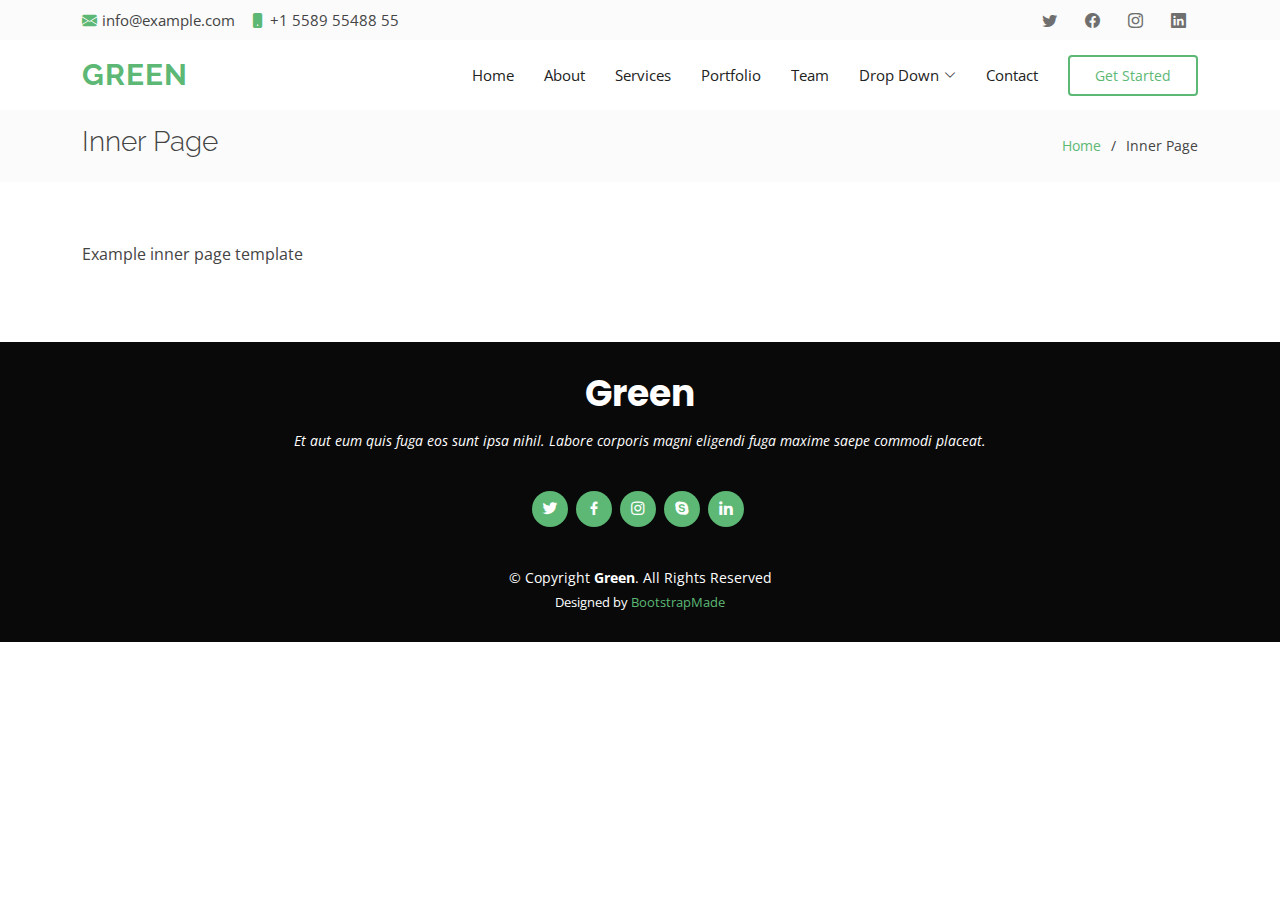
<file: inner-page.html>
<!DOCTYPE html>
<html lang="en">

<head>
  <meta charset="utf-8">
  <meta content="width=device-width, initial-scale=1.0" name="viewport">

  <title>Inner Page - Green Bootstrap Template</title>
  <meta content="" name="description">
  <meta content="" name="keywords">

  <!-- Favicons -->
  <link href="assets/img/favicon.png" rel="icon">
  <link href="assets/img/apple-touch-icon.png" rel="apple-touch-icon">

  <!-- Google Fonts -->
  <link href="https://fonts.googleapis.com/css?family=Open+Sans:300,300i,400,400i,600,600i,700,700i|Raleway:300,300i,400,400i,500,500i,600,600i,700,700i|Poppins:300,300i,400,400i,500,500i,600,600i,700,700i" rel="stylesheet">

  <!-- Vendor CSS Files -->
  <link href="assets/vendor/animate.css/animate.min.css" rel="stylesheet">
  <link href="assets/vendor/bootstrap/css/bootstrap.min.css" rel="stylesheet">
  <link href="assets/vendor/bootstrap-icons/bootstrap-icons.css" rel="stylesheet">
  <link href="assets/vendor/boxicons/css/boxicons.min.css" rel="stylesheet">
  <link href="assets/vendor/glightbox/css/glightbox.min.css" rel="stylesheet">
  <link href="assets/vendor/swiper/swiper-bundle.min.css" rel="stylesheet">

  <!-- Template Main CSS File -->
  <link href="assets/css/style.css" rel="stylesheet">

  <!-- =======================================================
  * Template Name: Green
  * Updated: Sep 18 2023 with Bootstrap v5.3.2
  * Template URL: https://bootstrapmade.com/green-free-one-page-bootstrap-template/
  * Author: BootstrapMade.com
  * License: https://bootstrapmade.com/license/
  ======================================================== -->
</head>

<body>

  <!-- ======= Top Bar ======= -->
  <section id="topbar" class="d-flex align-items-center">
    <div class="container d-flex justify-content-center justify-content-md-between">
      <div class="contact-info d-flex align-items-center">
        <i class="bi bi-envelope-fill"></i><a href="mailto:contact@example.com">info@example.com</a>
        <i class="bi bi-phone-fill phone-icon"></i> +1 5589 55488 55
      </div>
      <div class="social-links d-none d-md-block">
        <a href="#" class="twitter"><i class="bi bi-twitter"></i></a>
        <a href="#" class="facebook"><i class="bi bi-facebook"></i></a>
        <a href="#" class="instagram"><i class="bi bi-instagram"></i></a>
        <a href="#" class="linkedin"><i class="bi bi-linkedin"></i></i></a>
      </div>
    </div>
  </section>

  <!-- ======= Header ======= -->
  <header id="header" class="d-flex align-items-center">
    <div class="container d-flex align-items-center">

      <h1 class="logo me-auto"><a href="index.html">Green</a></h1>
      <!-- Uncomment below if you prefer to use an image logo -->
      <!-- <a href="index.html" class="logo me-auto"><img src="assets/img/logo.png" alt="" class="img-fluid"></a>-->

      <nav id="navbar" class="navbar">
        <ul>
          <li><a class="nav-link scrollto " href="#hero">Home</a></li>
          <li><a class="nav-link scrollto" href="#about">About</a></li>
          <li><a class="nav-link scrollto" href="#services">Services</a></li>
          <li><a class="nav-link scrollto " href="#portfolio">Portfolio</a></li>
          <li><a class="nav-link scrollto" href="#team">Team</a></li>
          <li class="dropdown"><a href="#"><span>Drop Down</span> <i class="bi bi-chevron-down"></i></a>
            <ul>
              <li><a href="#">Drop Down 1</a></li>
              <li class="dropdown"><a href="#"><span>Deep Drop Down</span> <i class="bi bi-chevron-right"></i></a>
                <ul>
                  <li><a href="#">Deep Drop Down 1</a></li>
                  <li><a href="#">Deep Drop Down 2</a></li>
                  <li><a href="#">Deep Drop Down 3</a></li>
                  <li><a href="#">Deep Drop Down 4</a></li>
                  <li><a href="#">Deep Drop Down 5</a></li>
                </ul>
              </li>
              <li><a href="#">Drop Down 2</a></li>
              <li><a href="#">Drop Down 3</a></li>
              <li><a href="#">Drop Down 4</a></li>
            </ul>
          </li>
          <li><a class="nav-link scrollto" href="#contact">Contact</a></li>
          <li><a class="getstarted scrollto" href="#about">Get Started</a></li>
        </ul>
        <i class="bi bi-list mobile-nav-toggle"></i>
      </nav><!-- .navbar -->

    </div>
  </header><!-- End Header -->

  <main id="main">

    <!-- ======= Breadcrumbs ======= -->
    <section class="breadcrumbs">
      <div class="container">

        <div class="d-flex justify-content-between align-items-center">
          <h2>Inner Page</h2>
          <ol>
            <li><a href="index.html">Home</a></li>
            <li>Inner Page</li>
          </ol>
        </div>

      </div>
    </section><!-- End Breadcrumbs -->

    <section class="inner-page">
      <div class="container">
        <p>
          Example inner page template
        </p>
      </div>
    </section>

  </main><!-- End #main -->

  <!-- ======= Footer ======= -->
  <footer id="footer">
    <div class="container">
      <h3>Green</h3>
      <p>Et aut eum quis fuga eos sunt ipsa nihil. Labore corporis magni eligendi fuga maxime saepe commodi placeat.</p>
      <div class="social-links">
        <a href="#" class="twitter"><i class="bx bxl-twitter"></i></a>
        <a href="#" class="facebook"><i class="bx bxl-facebook"></i></a>
        <a href="#" class="instagram"><i class="bx bxl-instagram"></i></a>
        <a href="#" class="google-plus"><i class="bx bxl-skype"></i></a>
        <a href="#" class="linkedin"><i class="bx bxl-linkedin"></i></a>
      </div>
      <div class="copyright">
        &copy; Copyright <strong><span>Green</span></strong>. All Rights Reserved
      </div>
      <div class="credits">
        <!-- All the links in the footer should remain intact. -->
        <!-- You can delete the links only if you purchased the pro version. -->
        <!-- Licensing information: https://bootstrapmade.com/license/ -->
        <!-- Purchase the pro version with working PHP/AJAX contact form: https://bootstrapmade.com/green-free-one-page-bootstrap-template/ -->
        Designed by <a href="https://bootstrapmade.com/">BootstrapMade</a>
      </div>
    </div>
  </footer><!-- End Footer -->

  <a href="#" class="back-to-top d-flex align-items-center justify-content-center"><i class="bi bi-arrow-up-short"></i></a>

  <!-- Vendor JS Files -->
  <script src="assets/vendor/bootstrap/js/bootstrap.bundle.min.js"></script>
  <script src="assets/vendor/glightbox/js/glightbox.min.js"></script>
  <script src="assets/vendor/isotope-layout/isotope.pkgd.min.js"></script>
  <script src="assets/vendor/swiper/swiper-bundle.min.js"></script>
  <script src="assets/vendor/php-email-form/validate.js"></script>

  <!-- Template Main JS File -->
  <script src="assets/js/main.js"></script>

</body>

</html>
</file>
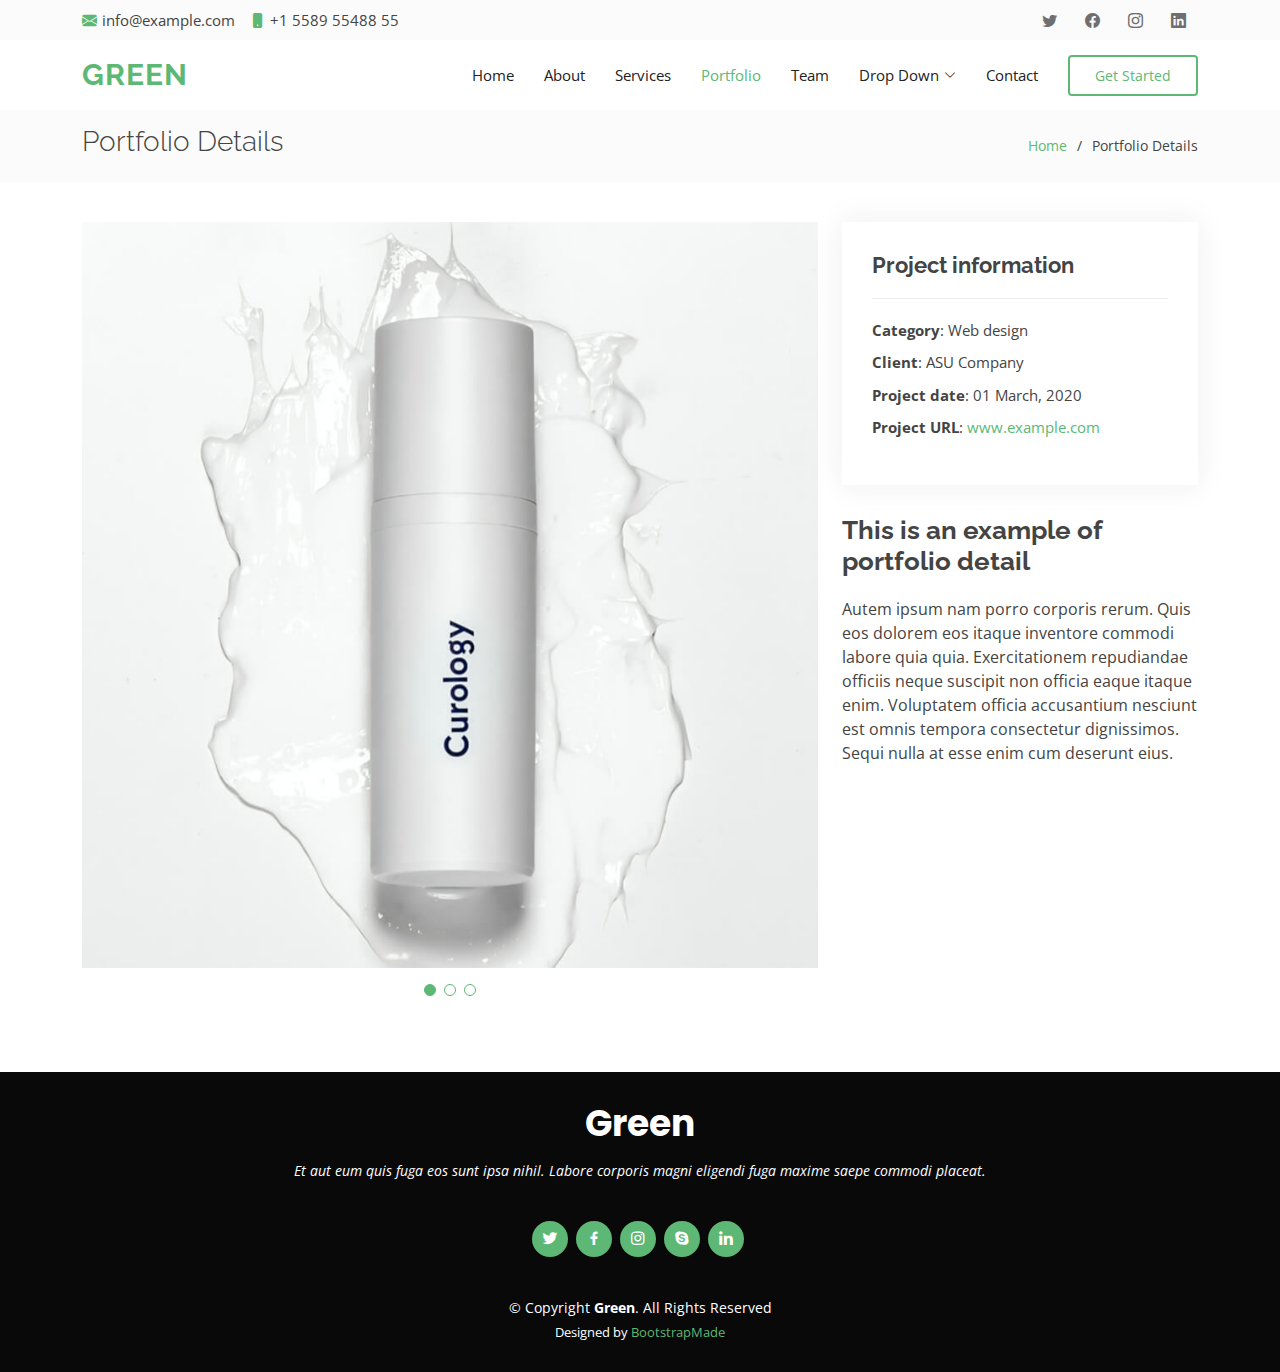
<file: portfolio-details.html>
<!DOCTYPE html>
<html lang="en">

<head>
  <meta charset="utf-8">
  <meta content="width=device-width, initial-scale=1.0" name="viewport">

  <title>Portfolio Details - Green Bootstrap Template</title>
  <meta content="" name="description">
  <meta content="" name="keywords">

  <!-- Favicons -->
  <link href="assets/img/favicon.png" rel="icon">
  <link href="assets/img/apple-touch-icon.png" rel="apple-touch-icon">

  <!-- Google Fonts -->
  <link href="https://fonts.googleapis.com/css?family=Open+Sans:300,300i,400,400i,600,600i,700,700i|Raleway:300,300i,400,400i,500,500i,600,600i,700,700i|Poppins:300,300i,400,400i,500,500i,600,600i,700,700i" rel="stylesheet">

  <!-- Vendor CSS Files -->
  <link href="assets/vendor/animate.css/animate.min.css" rel="stylesheet">
  <link href="assets/vendor/bootstrap/css/bootstrap.min.css" rel="stylesheet">
  <link href="assets/vendor/bootstrap-icons/bootstrap-icons.css" rel="stylesheet">
  <link href="assets/vendor/boxicons/css/boxicons.min.css" rel="stylesheet">
  <link href="assets/vendor/glightbox/css/glightbox.min.css" rel="stylesheet">
  <link href="assets/vendor/swiper/swiper-bundle.min.css" rel="stylesheet">

  <!-- Template Main CSS File -->
  <link href="assets/css/style.css" rel="stylesheet">

  <!-- =======================================================
  * Template Name: Green
  * Updated: Sep 18 2023 with Bootstrap v5.3.2
  * Template URL: https://bootstrapmade.com/green-free-one-page-bootstrap-template/
  * Author: BootstrapMade.com
  * License: https://bootstrapmade.com/license/
  ======================================================== -->
</head>

<body>

  <!-- ======= Top Bar ======= -->
  <section id="topbar" class="d-flex align-items-center">
    <div class="container d-flex justify-content-center justify-content-md-between">
      <div class="contact-info d-flex align-items-center">
        <i class="bi bi-envelope-fill"></i><a href="mailto:contact@example.com">info@example.com</a>
        <i class="bi bi-phone-fill phone-icon"></i> +1 5589 55488 55
      </div>
      <div class="social-links d-none d-md-block">
        <a href="#" class="twitter"><i class="bi bi-twitter"></i></a>
        <a href="#" class="facebook"><i class="bi bi-facebook"></i></a>
        <a href="#" class="instagram"><i class="bi bi-instagram"></i></a>
        <a href="#" class="linkedin"><i class="bi bi-linkedin"></i></i></a>
      </div>
    </div>
  </section>

  <!-- ======= Header ======= -->
  <header id="header" class="d-flex align-items-center">
    <div class="container d-flex align-items-center">

      <h1 class="logo me-auto"><a href="index.html">Green</a></h1>
      <!-- Uncomment below if you prefer to use an image logo -->
      <!-- <a href="index.html" class="logo me-auto"><img src="assets/img/logo.png" alt="" class="img-fluid"></a>-->

      <nav id="navbar" class="navbar">
        <ul>
          <li><a class="nav-link scrollto " href="#hero">Home</a></li>
          <li><a class="nav-link scrollto" href="#about">About</a></li>
          <li><a class="nav-link scrollto" href="#services">Services</a></li>
          <li><a class="nav-link scrollto active " href="#portfolio">Portfolio</a></li>
          <li><a class="nav-link scrollto" href="#team">Team</a></li>
          <li class="dropdown"><a href="#"><span>Drop Down</span> <i class="bi bi-chevron-down"></i></a>
            <ul>
              <li><a href="#">Drop Down 1</a></li>
              <li class="dropdown"><a href="#"><span>Deep Drop Down</span> <i class="bi bi-chevron-right"></i></a>
                <ul>
                  <li><a href="#">Deep Drop Down 1</a></li>
                  <li><a href="#">Deep Drop Down 2</a></li>
                  <li><a href="#">Deep Drop Down 3</a></li>
                  <li><a href="#">Deep Drop Down 4</a></li>
                  <li><a href="#">Deep Drop Down 5</a></li>
                </ul>
              </li>
              <li><a href="#">Drop Down 2</a></li>
              <li><a href="#">Drop Down 3</a></li>
              <li><a href="#">Drop Down 4</a></li>
            </ul>
          </li>
          <li><a class="nav-link scrollto" href="#contact">Contact</a></li>
          <li><a class="getstarted scrollto" href="#about">Get Started</a></li>
        </ul>
        <i class="bi bi-list mobile-nav-toggle"></i>
      </nav><!-- .navbar -->

    </div>
  </header><!-- End Header -->

  <main id="main">

    <!-- ======= Breadcrumbs ======= -->
    <section id="breadcrumbs" class="breadcrumbs">
      <div class="container">

        <div class="d-flex justify-content-between align-items-center">
          <h2>Portfolio Details</h2>
          <ol>
            <li><a href="index.html">Home</a></li>
            <li>Portfolio Details</li>
          </ol>
        </div>

      </div>
    </section><!-- End Breadcrumbs -->

    <!-- ======= Portfolio Details Section ======= -->
    <section id="portfolio-details" class="portfolio-details">
      <div class="container">

        <div class="row gy-4">

          <div class="col-lg-8">
            <div class="portfolio-details-slider swiper">
              <div class="swiper-wrapper align-items-center">

                <div class="swiper-slide">
                  <img src="assets/img/portfolio/portfolio-1.jpg" alt="">
                </div>

                <div class="swiper-slide">
                  <img src="assets/img/portfolio/portfolio-2.jpg" alt="">
                </div>

                <div class="swiper-slide">
                  <img src="assets/img/portfolio/portfolio-3.jpg" alt="">
                </div>

              </div>
              <div class="swiper-pagination"></div>
            </div>
          </div>

          <div class="col-lg-4">
            <div class="portfolio-info">
              <h3>Project information</h3>
              <ul>
                <li><strong>Category</strong>: Web design</li>
                <li><strong>Client</strong>: ASU Company</li>
                <li><strong>Project date</strong>: 01 March, 2020</li>
                <li><strong>Project URL</strong>: <a href="#">www.example.com</a></li>
              </ul>
            </div>
            <div class="portfolio-description">
              <h2>This is an example of portfolio detail</h2>
              <p>
                Autem ipsum nam porro corporis rerum. Quis eos dolorem eos itaque inventore commodi labore quia quia. Exercitationem repudiandae officiis neque suscipit non officia eaque itaque enim. Voluptatem officia accusantium nesciunt est omnis tempora consectetur dignissimos. Sequi nulla at esse enim cum deserunt eius.
              </p>
            </div>
          </div>

        </div>

      </div>
    </section><!-- End Portfolio Details Section -->

  </main><!-- End #main -->

  <!-- ======= Footer ======= -->
  <footer id="footer">
    <div class="container">
      <h3>Green</h3>
      <p>Et aut eum quis fuga eos sunt ipsa nihil. Labore corporis magni eligendi fuga maxime saepe commodi placeat.</p>
      <div class="social-links">
        <a href="#" class="twitter"><i class="bx bxl-twitter"></i></a>
        <a href="#" class="facebook"><i class="bx bxl-facebook"></i></a>
        <a href="#" class="instagram"><i class="bx bxl-instagram"></i></a>
        <a href="#" class="google-plus"><i class="bx bxl-skype"></i></a>
        <a href="#" class="linkedin"><i class="bx bxl-linkedin"></i></a>
      </div>
      <div class="copyright">
        &copy; Copyright <strong><span>Green</span></strong>. All Rights Reserved
      </div>
      <div class="credits">
        <!-- All the links in the footer should remain intact. -->
        <!-- You can delete the links only if you purchased the pro version. -->
        <!-- Licensing information: https://bootstrapmade.com/license/ -->
        <!-- Purchase the pro version with working PHP/AJAX contact form: https://bootstrapmade.com/green-free-one-page-bootstrap-template/ -->
        Designed by <a href="https://bootstrapmade.com/">BootstrapMade</a>
      </div>
    </div>
  </footer><!-- End Footer -->

  <a href="#" class="back-to-top d-flex align-items-center justify-content-center"><i class="bi bi-arrow-up-short"></i></a>

  <!-- Vendor JS Files -->
  <script src="assets/vendor/bootstrap/js/bootstrap.bundle.min.js"></script>
  <script src="assets/vendor/glightbox/js/glightbox.min.js"></script>
  <script src="assets/vendor/isotope-layout/isotope.pkgd.min.js"></script>
  <script src="assets/vendor/swiper/swiper-bundle.min.js"></script>
  <script src="assets/vendor/php-email-form/validate.js"></script>

  <!-- Template Main JS File -->
  <script src="assets/js/main.js"></script>

</body>

</html>
</file>
<file: assets/css/style.css>
/**
* Template Name: Green
* Updated: Sep 18 2023 with Bootstrap v5.3.2
* Template URL: https://bootstrapmade.com/green-free-one-page-bootstrap-template/
* Author: BootstrapMade.com
* License: https://bootstrapmade.com/license/
*/

/*--------------------------------------------------------------
# General
--------------------------------------------------------------*/
body {
  font-family: "Open Sans", sans-serif;
  color: #444444;
}

a {
  text-decoration: none;
  color: #5cb874;
}

a:hover {
  color: #80c792;
  text-decoration: none;
}

h1,
h2,
h3,
h4,
h5,
h6 {
  font-family: "Raleway", sans-serif;
}

/*--------------------------------------------------------------
# Back to top button
--------------------------------------------------------------*/
.back-to-top {
  position: fixed;
  visibility: hidden;
  opacity: 0;
  right: 15px;
  bottom: 15px;
  z-index: 996;
  background: #5cb874;
  width: 40px;
  height: 40px;
  border-radius: 4px;
  transition: all 0.4s;
}

.back-to-top i {
  font-size: 24px;
  color: #fff;
  line-height: 0;
}

.back-to-top:hover {
  background: #78c48c;
  color: #fff;
}

.back-to-top.active {
  visibility: visible;
  opacity: 1;
}

/*--------------------------------------------------------------
# Top Bar
--------------------------------------------------------------*/
#topbar {
  background: #fbfbfb;
  font-size: 15px;
  height: 40px;
  padding: 0;
}

#topbar .contact-info a {
  line-height: 0;
  color: #444444;
  transition: 0.3s;
}

#topbar .contact-info a:hover {
  color: #5cb874;
}

#topbar .contact-info i {
  color: #5cb874;
  line-height: 0;
  margin-right: 5px;
}

#topbar .contact-info .phone-icon {
  margin-left: 15px;
}

#topbar .social-links a {
  color: #6f6f6f;
  padding: 4px 12px;
  display: inline-block;
  line-height: 1px;
  transition: 0.3s;
}

#topbar .social-links a:hover {
  color: #5cb874;
}

/*--------------------------------------------------------------
# Header
--------------------------------------------------------------*/
#header {
  background: #fff;
  transition: all 0.5s;
  z-index: 997;
  height: 70px;
}

#header.header-scrolled {
  box-shadow: 0px 2px 15px rgba(0, 0, 0, 0.1);
}

#header .logo {
  font-size: 30px;
  margin: 0;
  padding: 0;
  line-height: 1;
  font-weight: 700;
  letter-spacing: 1px;
  text-transform: uppercase;
}

#header .logo a {
  color: #5cb874;
}

#header .logo img {
  max-height: 40px;
}

.scrolled-offset {
  margin-top: 70px;
}

/*--------------------------------------------------------------
# Navigation Menu
--------------------------------------------------------------*/
/**
* Desktop Navigation 
*/
.navbar {
  padding: 0;
}

.navbar ul {
  margin: 0;
  padding: 0;
  display: flex;
  list-style: none;
  align-items: center;
}

.navbar li {
  position: relative;
}

.navbar a,
.navbar a:focus {
  display: flex;
  align-items: center;
  justify-content: space-between;
  padding: 10px 0 10px 30px;
  font-size: 15px;
  color: #222222;
  white-space: nowrap;
  transition: 0.3s;
}

.navbar a i,
.navbar a:focus i {
  font-size: 12px;
  line-height: 0;
  margin-left: 5px;
}

.navbar a:hover,
.navbar .active,
.navbar .active:focus,
.navbar li:hover>a {
  color: #5cb874;
}

.navbar .getstarted,
.navbar .getstarted:focus {
  color: #5cb874;
  padding: 8px 25px;
  margin-left: 30px;
  border-radius: 4px;
  border: 2px solid #5cb874;
  transition: 0.3s;
  font-size: 14px;
}

.navbar .getstarted:hover,
.navbar .getstarted:focus:hover {
  background: #5cb874;
  color: #fff;
}

.navbar .dropdown ul {
  display: block;
  position: absolute;
  left: 14px;
  top: calc(100% + 30px);
  margin: 0;
  padding: 10px 0;
  z-index: 99;
  opacity: 0;
  visibility: hidden;
  background: #fff;
  box-shadow: 0px 0px 30px rgba(127, 137, 161, 0.25);
  transition: 0.3s;
}

.navbar .dropdown ul li {
  min-width: 200px;
}

.navbar .dropdown ul a {
  padding: 10px 20px;
  text-transform: none;
}

.navbar .dropdown ul a i {
  font-size: 12px;
}

.navbar .dropdown ul a:hover,
.navbar .dropdown ul .active:hover,
.navbar .dropdown ul li:hover>a {
  color: #5cb874;
}

.navbar .dropdown:hover>ul {
  opacity: 1;
  top: 100%;
  visibility: visible;
}

.navbar .dropdown .dropdown ul {
  top: 0;
  left: calc(100% - 30px);
  visibility: hidden;
}

.navbar .dropdown .dropdown:hover>ul {
  opacity: 1;
  top: 0;
  left: 100%;
  visibility: visible;
}

@media (max-width: 1366px) {
  .navbar .dropdown .dropdown ul {
    left: -90%;
  }

  .navbar .dropdown .dropdown:hover>ul {
    left: -100%;
  }
}

/**
* Mobile Navigation 
*/
.mobile-nav-toggle {
  color: #222222;
  font-size: 28px;
  cursor: pointer;
  display: none;
  line-height: 0;
  transition: 0.5s;
}

.mobile-nav-toggle.bi-x {
  color: #fff;
}

@media (max-width: 991px) {
  .mobile-nav-toggle {
    display: block;
  }

  .navbar ul {
    display: none;
  }
}

.navbar-mobile {
  position: fixed;
  overflow: hidden;
  top: 0;
  right: 0;
  left: 0;
  bottom: 0;
  background: rgba(9, 9, 9, 0.9);
  transition: 0.3s;
  z-index: 999;
}

.navbar-mobile .mobile-nav-toggle {
  position: absolute;
  top: 15px;
  right: 15px;
}

.navbar-mobile ul {
  display: block;
  position: absolute;
  top: 55px;
  right: 15px;
  bottom: 15px;
  left: 15px;
  padding: 10px 0;
  background-color: #fff;
  overflow-y: auto;
  transition: 0.3s;
}

.navbar-mobile a,
.navbar-mobile a:focus {
  padding: 10px 20px;
  font-size: 15px;
  color: #222222;
}

.navbar-mobile a:hover,
.navbar-mobile .active,
.navbar-mobile li:hover>a {
  color: #5cb874;
}

.navbar-mobile .getstarted,
.navbar-mobile .getstarted:focus {
  margin: 15px;
}

.navbar-mobile .dropdown ul {
  position: static;
  display: none;
  margin: 10px 20px;
  padding: 10px 0;
  z-index: 99;
  opacity: 1;
  visibility: visible;
  background: #fff;
  box-shadow: 0px 0px 30px rgba(127, 137, 161, 0.25);
}

.navbar-mobile .dropdown ul li {
  min-width: 200px;
}

.navbar-mobile .dropdown ul a {
  padding: 10px 20px;
}

.navbar-mobile .dropdown ul a i {
  font-size: 12px;
}

.navbar-mobile .dropdown ul a:hover,
.navbar-mobile .dropdown ul .active:hover,
.navbar-mobile .dropdown ul li:hover>a {
  color: #5cb874;
}

.navbar-mobile .dropdown>.dropdown-active {
  display: block;
}

/*--------------------------------------------------------------
# Hero Section
--------------------------------------------------------------*/
#hero {
  width: 100%;
  height: 70vh;
  background-color: rgba(9, 9, 9, 0.8);
  overflow: hidden;
  position: relative;
}

#hero .carousel,
#hero .carousel-inner,
#hero .carousel-item,
#hero .carousel-item::before {
  background-size: cover;
  background-position: center;
  background-repeat: no-repeat;
  position: absolute;
  top: 0;
  right: 0;
  left: 0;
  bottom: 0;
}

#hero .carousel-item::before {
  content: "";
  background-color: rgba(45, 103, 60, 0.8);
}

#hero .carousel-container {
  display: flex;
  justify-content: center;
  align-items: center;
  position: absolute;
  bottom: 0;
  top: 0;
  left: 50px;
  right: 50px;
}

#hero .container {
  text-align: center;
}

#hero h2 {
  color: #fff;
  margin-bottom: 20px;
  font-size: 48px;
  font-weight: 700;
}

#hero p {
  animation-delay: 0.4s;
  margin: 0 auto 30px auto;
  color: #fff;
}

#hero .carousel-inner .carousel-item {
  transition-property: opacity;
  background-position: center top;
}

#hero .carousel-inner .carousel-item,
#hero .carousel-inner .active.carousel-item-start,
#hero .carousel-inner .active.carousel-item-end {
  opacity: 0;
}

#hero .carousel-inner .active,
#hero .carousel-inner .carousel-item-next.carousel-item-start,
#hero .carousel-inner .carousel-item-prev.carousel-item-end {
  opacity: 1;
  transition: 0.5s;
}

#hero .carousel-control-next-icon,
#hero .carousel-control-prev-icon {
  background: none;
  font-size: 30px;
  line-height: 0;
  width: auto;
  height: auto;
  background: rgba(255, 255, 255, 0.2);
  border-radius: 50px;
  transition: 0.3s;
  color: rgba(255, 255, 255, 0.5);
  width: 54px;
  height: 54px;
  display: flex;
  align-items: center;
  justify-content: center;
}

#hero .carousel-control-next-icon:hover,
#hero .carousel-control-prev-icon:hover {
  background: rgba(255, 255, 255, 0.3);
  color: rgba(255, 255, 255, 0.8);
}

#hero .carousel-indicators li {
  list-style-type: none;
  cursor: pointer;
  background: #fff;
  overflow: hidden;
  border: 0;
  width: 12px;
  height: 12px;
  border-radius: 50px;
  opacity: 0.6;
  transition: 0.3s;
}

#hero .carousel-indicators li.active {
  opacity: 1;
  background: #5cb874;
}

#hero .btn-get-started {
  font-family: "Raleway", sans-serif;
  font-weight: 500;
  font-size: 14px;
  letter-spacing: 1px;
  display: inline-block;
  padding: 14px 32px;
  border-radius: 4px;
  transition: 0.5s;
  line-height: 1;
  color: #fff;
  animation-delay: 0.8s;
  background: #5cb874;
}

#hero .btn-get-started:hover {
  background: #6ec083;
}

@media (max-width: 992px) {
  #hero {
    height: 100vh;
  }

  #hero .carousel-container {
    top: 66px;
  }
}

@media (max-width: 768px) {
  #hero h2 {
    font-size: 28px;
  }
}

@media (min-width: 1024px) {

  #hero .carousel-control-prev,
  #hero .carousel-control-next {
    width: 5%;
  }
}

@media (max-height: 500px) {
  #hero {
    height: 120vh;
  }
}

/*--------------------------------------------------------------
# Sections General
--------------------------------------------------------------*/
section {
  padding: 60px 0;
}

.section-bg {
  background-color: #f8fcf9;
}

.section-title {
  text-align: center;
  padding-bottom: 30px;
}

.section-title h2 {
  font-size: 32px;
  font-weight: bold;
  text-transform: uppercase;
  margin-bottom: 20px;
  padding-bottom: 20px;
  position: relative;
}

.section-title h2::before {
  content: "";
  position: absolute;
  display: block;
  width: 120px;
  height: 1px;
  background: #ddd;
  bottom: 1px;
  left: calc(50% - 60px);
}

.section-title h2::after {
  content: "";
  position: absolute;
  display: block;
  width: 40px;
  height: 3px;
  background: #5cb874;
  bottom: 0;
  left: calc(50% - 20px);
}

.section-title p {
  margin-bottom: 0;
  font-size: 14px;
  color: #919191;
}

/*--------------------------------------------------------------
# Featured Services
--------------------------------------------------------------*/
.featured-services {
  padding: 20px 0;
}

.featured-services .icon-box {
  padding: 20px;
}

.featured-services .icon-box-bg {
  background-image: linear-gradient(0deg, #222222 0%, #2f2f2f 50%, #222222 100%);
}

.featured-services .icon {
  margin-bottom: 15px;
}

.featured-services .icon i {
  color: #5cb874;
  font-size: 42px;
}

.featured-services .title {
  font-weight: 700;
  margin-bottom: 15px;
  font-size: 18px;
}

.featured-services .title a {
  color: #222222;
  transition: 0.3s;
}

.featured-services .icon-box:hover .title a {
  color: #5cb874;
}

.featured-services .description {
  line-height: 24px;
  font-size: 14px;
}

/*--------------------------------------------------------------
# About Us
--------------------------------------------------------------*/
.about .content h3 {
  font-weight: 700;
  font-size: 28px;
}

.about .content ul {
  list-style: none;
  padding: 0;
}

.about .content ul li {
  padding-bottom: 10px;
}

.about .content ul i {
  font-size: 20px;
  padding-right: 4px;
  color: #5cb874;
}

.about .content p:last-child {
  margin-bottom: 0;
}

/*--------------------------------------------------------------
# Why Us
--------------------------------------------------------------*/
.why-us {
  padding: 0;
}

.why-us .row {
  overflow: hidden;
}

.why-us .content-item {
  padding: 40px;
  border-left: 1px solid #eee;
  border-bottom: 1px solid #eee;
  margin: -1px;
}

.why-us .content-item span {
  display: block;
  font-size: 24px;
  font-weight: 400;
  color: #6ec083;
}

.why-us .content-item h4 {
  font-size: 26px;
  font-weight: 300;
  padding: 0;
  margin: 20px 0;
}

.why-us .content-item p {
  color: #aaaaaa;
  font-size: 15px;
  margin: 0;
  padding: 0;
}

@media (max-width: 768px) {
  .why-us .content-item {
    padding: 40px 0;
  }
}

/*--------------------------------------------------------------
# Our Clients
--------------------------------------------------------------*/
.clients .swiper-slide img {
  opacity: 0.5;
  transition: 0.3s;
}

.clients .swiper-slide img:hover {
  opacity: 1;
}

.clients .swiper-pagination {
  margin-top: 20px;
  position: relative;
}

.clients .swiper-pagination .swiper-pagination-bullet {
  width: 12px;
  height: 12px;
  background-color: #fff;
  opacity: 1;
  border: 1px solid #5cb874;
}

.clients .swiper-pagination .swiper-pagination-bullet-active {
  background-color: #5cb874;
}

/*--------------------------------------------------------------
# Services
--------------------------------------------------------------*/
.services .icon-box {
  text-align: center;
  padding: 70px 20px 80px 20px;
  transition: all ease-in-out 0.3s;
  background: #fff;
  box-shadow: 0px 5px 90px 0px rgba(110, 123, 131, 0.1);
}

.services .icon-box .icon {
  margin: 0 auto;
  width: 100px;
  height: 100px;
  display: flex;
  align-items: center;
  justify-content: center;
  transition: ease-in-out 0.3s;
  position: relative;
}

.services .icon-box .icon i {
  font-size: 36px;
  transition: 0.5s;
  position: relative;
}

.services .icon-box .icon svg {
  position: absolute;
  top: 0;
  left: 0;
}

.services .icon-box .icon svg path {
  transition: 0.5s;
  fill: #f5f5f5;
}

.services .icon-box h4 {
  font-weight: 600;
  margin: 10px 0 15px 0;
  font-size: 22px;
}

.services .icon-box h4 a {
  color: #222222;
  transition: ease-in-out 0.3s;
}

.services .icon-box p {
  line-height: 24px;
  font-size: 14px;
  margin-bottom: 0;
}

.services .icon-box:hover {
  border-color: #fff;
  box-shadow: 0px 0 35px 0 rgba(0, 0, 0, 0.08);
}

.services .iconbox-blue i {
  color: #47aeff;
}

.services .iconbox-blue:hover .icon i {
  color: #fff;
}

.services .iconbox-blue:hover .icon path {
  fill: #47aeff;
}

.services .iconbox-orange i {
  color: #ffa76e;
}

.services .iconbox-orange:hover .icon i {
  color: #fff;
}

.services .iconbox-orange:hover .icon path {
  fill: #ffa76e;
}

.services .iconbox-pink i {
  color: #e80368;
}

.services .iconbox-pink:hover .icon i {
  color: #fff;
}

.services .iconbox-pink:hover .icon path {
  fill: #e80368;
}

.services .iconbox-yellow i {
  color: #ffbb2c;
}

.services .iconbox-yellow:hover .icon i {
  color: #fff;
}

.services .iconbox-yellow:hover .icon path {
  fill: #ffbb2c;
}

.services .iconbox-red i {
  color: #ff5828;
}

.services .iconbox-red:hover .icon i {
  color: #fff;
}

.services .iconbox-red:hover .icon path {
  fill: #ff5828;
}

.services .iconbox-teal i {
  color: #11dbcf;
}

.services .iconbox-teal:hover .icon i {
  color: #fff;
}

.services .iconbox-teal:hover .icon path {
  fill: #11dbcf;
}

/*--------------------------------------------------------------
# Cta
--------------------------------------------------------------*/
.cta {
  background: #5cb874;
  padding: 80px 0;
}

.cta h3 {
  color: #fff;
  font-size: 28px;
  font-weight: 700;
}

.cta p {
  color: #fff;
}

.cta .cta-btn {
  font-family: "Raleway", sans-serif;
  font-weight: 600;
  font-size: 14px;
  letter-spacing: 1px;
  display: inline-block;
  padding: 10px 30px;
  border-radius: 2px;
  transition: 0.5s;
  margin: 10px;
  border: 2px solid #fff;
  color: #fff;
  border-radius: 4px;
}

.cta .cta-btn:hover {
  background: #fff;
  color: #5cb874;
}

@media (max-width: 1024px) {
  .cta {
    background-attachment: scroll;
  }
}

@media (min-width: 769px) {
  .cta .cta-btn-container {
    display: flex;
    align-items: center;
    justify-content: flex-end;
  }
}

/*--------------------------------------------------------------
# Portfolio
--------------------------------------------------------------*/
.portfolio .portfolio-item {
  margin-bottom: 30px;
}

.portfolio #portfolio-flters {
  padding: 0;
  margin: 0 auto 20px auto;
  list-style: none;
  text-align: center;
}

.portfolio #portfolio-flters li {
  cursor: pointer;
  display: inline-block;
  padding: 8px 15px 10px 15px;
  font-size: 14px;
  font-weight: 600;
  line-height: 1;
  text-transform: uppercase;
  color: #444444;
  margin-bottom: 5px;
  transition: all 0.3s ease-in-out;
  border-radius: 3px;
}

.portfolio #portfolio-flters li:hover,
.portfolio #portfolio-flters li.filter-active {
  color: #fff;
  background: #5cb874;
}

.portfolio #portfolio-flters li:last-child {
  margin-right: 0;
}

.portfolio .portfolio-wrap {
  transition: 0.3s;
  position: relative;
  overflow: hidden;
  z-index: 1;
  background: rgba(34, 34, 34, 0.6);
}

.portfolio .portfolio-wrap::before {
  content: "";
  background: rgba(34, 34, 34, 0.6);
  position: absolute;
  left: 0;
  right: 0;
  top: 0;
  bottom: 0;
  transition: all ease-in-out 0.3s;
  z-index: 2;
  opacity: 0;
}

.portfolio .portfolio-wrap img {
  transition: all ease-in-out 0.3s;
}

.portfolio .portfolio-wrap .portfolio-info {
  opacity: 0;
  position: absolute;
  top: 0;
  left: 0;
  right: 0;
  bottom: 0;
  z-index: 3;
  transition: all ease-in-out 0.3s;
  display: flex;
  flex-direction: column;
  justify-content: flex-end;
  align-items: flex-start;
  padding: 20px;
}

.portfolio .portfolio-wrap .portfolio-info h4 {
  font-size: 20px;
  color: #fff;
  font-weight: 600;
}

.portfolio .portfolio-wrap .portfolio-info p {
  color: rgba(255, 255, 255, 0.7);
  font-size: 14px;
  text-transform: uppercase;
  padding: 0;
  margin: 0;
  font-style: italic;
}

.portfolio .portfolio-wrap .portfolio-links {
  text-align: center;
  z-index: 4;
}

.portfolio .portfolio-wrap .portfolio-links a {
  color: #fff;
  margin: 0 5px 0 0;
  font-size: 28px;
  display: inline-block;
  transition: 0.3s;
}

.portfolio .portfolio-wrap .portfolio-links a:hover {
  color: #6ec083;
}

.portfolio .portfolio-wrap:hover::before {
  opacity: 1;
}

.portfolio .portfolio-wrap:hover img {
  transform: scale(1.2);
}

.portfolio .portfolio-wrap:hover .portfolio-info {
  opacity: 1;
}

/*--------------------------------------------------------------
# Portfolio Details
--------------------------------------------------------------*/
.portfolio-details {
  padding-top: 40px;
}

.portfolio-details .portfolio-details-slider img {
  width: 100%;
}

.portfolio-details .portfolio-details-slider .swiper-pagination {
  margin-top: 20px;
  position: relative;
}

.portfolio-details .portfolio-details-slider .swiper-pagination .swiper-pagination-bullet {
  width: 12px;
  height: 12px;
  background-color: #fff;
  opacity: 1;
  border: 1px solid #5cb874;
}

.portfolio-details .portfolio-details-slider .swiper-pagination .swiper-pagination-bullet-active {
  background-color: #5cb874;
}

.portfolio-details .portfolio-info {
  padding: 30px;
  box-shadow: 0px 0 30px rgba(34, 34, 34, 0.08);
}

.portfolio-details .portfolio-info h3 {
  font-size: 22px;
  font-weight: 700;
  margin-bottom: 20px;
  padding-bottom: 20px;
  border-bottom: 1px solid #eee;
}

.portfolio-details .portfolio-info ul {
  list-style: none;
  padding: 0;
  font-size: 15px;
}

.portfolio-details .portfolio-info ul li+li {
  margin-top: 10px;
}

.portfolio-details .portfolio-description {
  padding-top: 30px;
}

.portfolio-details .portfolio-description h2 {
  font-size: 26px;
  font-weight: 700;
  margin-bottom: 20px;
}

.portfolio-details .portfolio-description p {
  padding: 0;
}

/*--------------------------------------------------------------
# Team
--------------------------------------------------------------*/
.team .member {
  text-align: center;
  margin-bottom: 20px;
  box-shadow: 0px 0px 12px 0px rgba(34, 34, 34, 0.07);
  padding: 30px 20px;
  background: #fff;
}

.team .member img {
  max-width: 60%;
  border-radius: 50%;
  margin: 0 0 30px 0;
}

.team .member h4 {
  font-weight: 700;
  margin-bottom: 2px;
  font-size: 18px;
}

.team .member span {
  font-style: italic;
  display: block;
  font-size: 13px;
}

.team .member p {
  padding-top: 10px;
  font-size: 14px;
  font-style: italic;
  color: #aaaaaa;
}

.team .member .social {
  margin-top: 15px;
}

.team .member .social a {
  color: #919191;
  transition: 0.3s;
}

.team .member .social a:hover {
  color: #5cb874;
}

.team .member .social i {
  font-size: 18px;
  margin: 0 2px;
}

/*--------------------------------------------------------------
# Contact
--------------------------------------------------------------*/
.contact .info {
  border-top: 3px solid #5cb874;
  border-bottom: 3px solid #5cb874;
  padding: 30px;
  background: #fff;
  width: 100%;
  box-shadow: 0 0 24px 0 rgba(0, 0, 0, 0.12);
}

.contact .info i {
  font-size: 20px;
  color: #5cb874;
  float: left;
  width: 44px;
  height: 44px;
  background: #eaf6ed;
  display: flex;
  justify-content: center;
  align-items: center;
  border-radius: 50px;
  transition: all 0.3s ease-in-out;
}

.contact .info h4 {
  padding: 0 0 0 60px;
  font-size: 20px;
  font-weight: 600;
  margin-bottom: 5px;
  color: #222222;
}

.contact .info p {
  padding: 0 0 10px 60px;
  margin-bottom: 20px;
  font-size: 14px;
  color: #555555;
}

.contact .info .social-links {
  padding-left: 60px;
}

.contact .info .social-links a {
  font-size: 18px;
  display: inline-block;
  background: #333;
  color: #fff;
  line-height: 1;
  padding: 8px 0;
  border-radius: 50%;
  text-align: center;
  width: 36px;
  height: 36px;
  transition: 0.3s;
  margin-right: 10px;
}

.contact .info .social-links a:hover {
  background: #5cb874;
  color: #fff;
}

.contact .info .email:hover i,
.contact .info .address:hover i,
.contact .info .phone:hover i {
  background: #5cb874;
  color: #fff;
}

.contact .php-email-form {
  width: 100%;
  border-top: 3px solid #5cb874;
  border-bottom: 3px solid #5cb874;
  padding: 30px;
  background: #fff;
  box-shadow: 0 0 24px 0 rgba(0, 0, 0, 0.12);
}

.contact .php-email-form .form-group {
  padding-bottom: 8px;
}

.contact .php-email-form .error-message {
  display: none;
  color: #fff;
  background: #ed3c0d;
  text-align: left;
  padding: 15px;
  font-weight: 600;
}

.contact .php-email-form .error-message br+br {
  margin-top: 25px;
}

.contact .php-email-form .sent-message {
  display: none;
  color: #fff;
  background: #18d26e;
  text-align: center;
  padding: 15px;
  font-weight: 600;
}

.contact .php-email-form .loading {
  display: none;
  background: #fff;
  text-align: center;
  padding: 15px;
}

.contact .php-email-form .loading:before {
  content: "";
  display: inline-block;
  border-radius: 50%;
  width: 24px;
  height: 24px;
  margin: 0 10px -6px 0;
  border: 3px solid #18d26e;
  border-top-color: #eee;
  animation: animate-loading 1s linear infinite;
}

.contact .php-email-form input,
.contact .php-email-form textarea {
  border-radius: 0;
  box-shadow: none;
  font-size: 14px;
  border-radius: 4px;
}

.contact .php-email-form input:focus,
.contact .php-email-form textarea:focus {
  border-color: #5cb874;
}

.contact .php-email-form input {
  height: 44px;
}

.contact .php-email-form textarea {
  padding: 10px 12px;
}

.contact .php-email-form button[type=submit] {
  background: #5cb874;
  border: 0;
  padding: 10px 24px;
  color: #fff;
  transition: 0.4s;
  border-radius: 4px;
}

.contact .php-email-form button[type=submit]:hover {
  background: #6ec083;
}

@keyframes animate-loading {
  0% {
    transform: rotate(0deg);
  }

  100% {
    transform: rotate(360deg);
  }
}

/*--------------------------------------------------------------
# Breadcrumbs
--------------------------------------------------------------*/
.breadcrumbs {
  padding: 15px 0;
  background: #fbfbfb;
  min-height: 40px;
}

@media (max-width: 992px) {
  .breadcrumbs {
    margin-top: 66px;
  }
}

.breadcrumbs h2 {
  font-size: 28px;
  font-weight: 300;
}

.breadcrumbs ol {
  display: flex;
  flex-wrap: wrap;
  list-style: none;
  padding: 0;
  margin: 0;
  font-size: 14px;
}

.breadcrumbs ol li+li {
  padding-left: 10px;
}

.breadcrumbs ol li+li::before {
  display: inline-block;
  padding-right: 10px;
  color: #3c3c3c;
  content: "/";
}

@media (max-width: 768px) {
  .breadcrumbs .d-flex {
    display: block !important;
  }

  .breadcrumbs ol {
    display: block;
  }

  .breadcrumbs ol li {
    display: inline-block;
  }
}

/*--------------------------------------------------------------
# Footer
--------------------------------------------------------------*/
#footer {
  background: #090909;
  color: #fff;
  font-size: 14px;
  text-align: center;
  padding: 30px 0;
}

#footer h3 {
  font-size: 36px;
  font-weight: 700;
  color: #fff;
  position: relative;
  font-family: "Poppins", sans-serif;
  padding: 0;
  margin: 0 0 15px 0;
}

#footer p {
  font-size: 15;
  font-style: italic;
  padding: 0;
  margin: 0 0 40px 0;
}

#footer .social-links {
  margin: 0 0 40px 0;
}

#footer .social-links a {
  font-size: 18px;
  display: inline-block;
  background: #5cb874;
  color: #fff;
  line-height: 1;
  padding: 8px 0;
  margin-right: 4px;
  border-radius: 50%;
  text-align: center;
  width: 36px;
  height: 36px;
  transition: 0.3s;
}

#footer .social-links a:hover {
  background: #449d5b;
  color: #fff;
  text-decoration: none;
}

#footer .copyright {
  margin: 0 0 5px 0;
}

#footer .credits {
  font-size: 13px;
}
</file>
